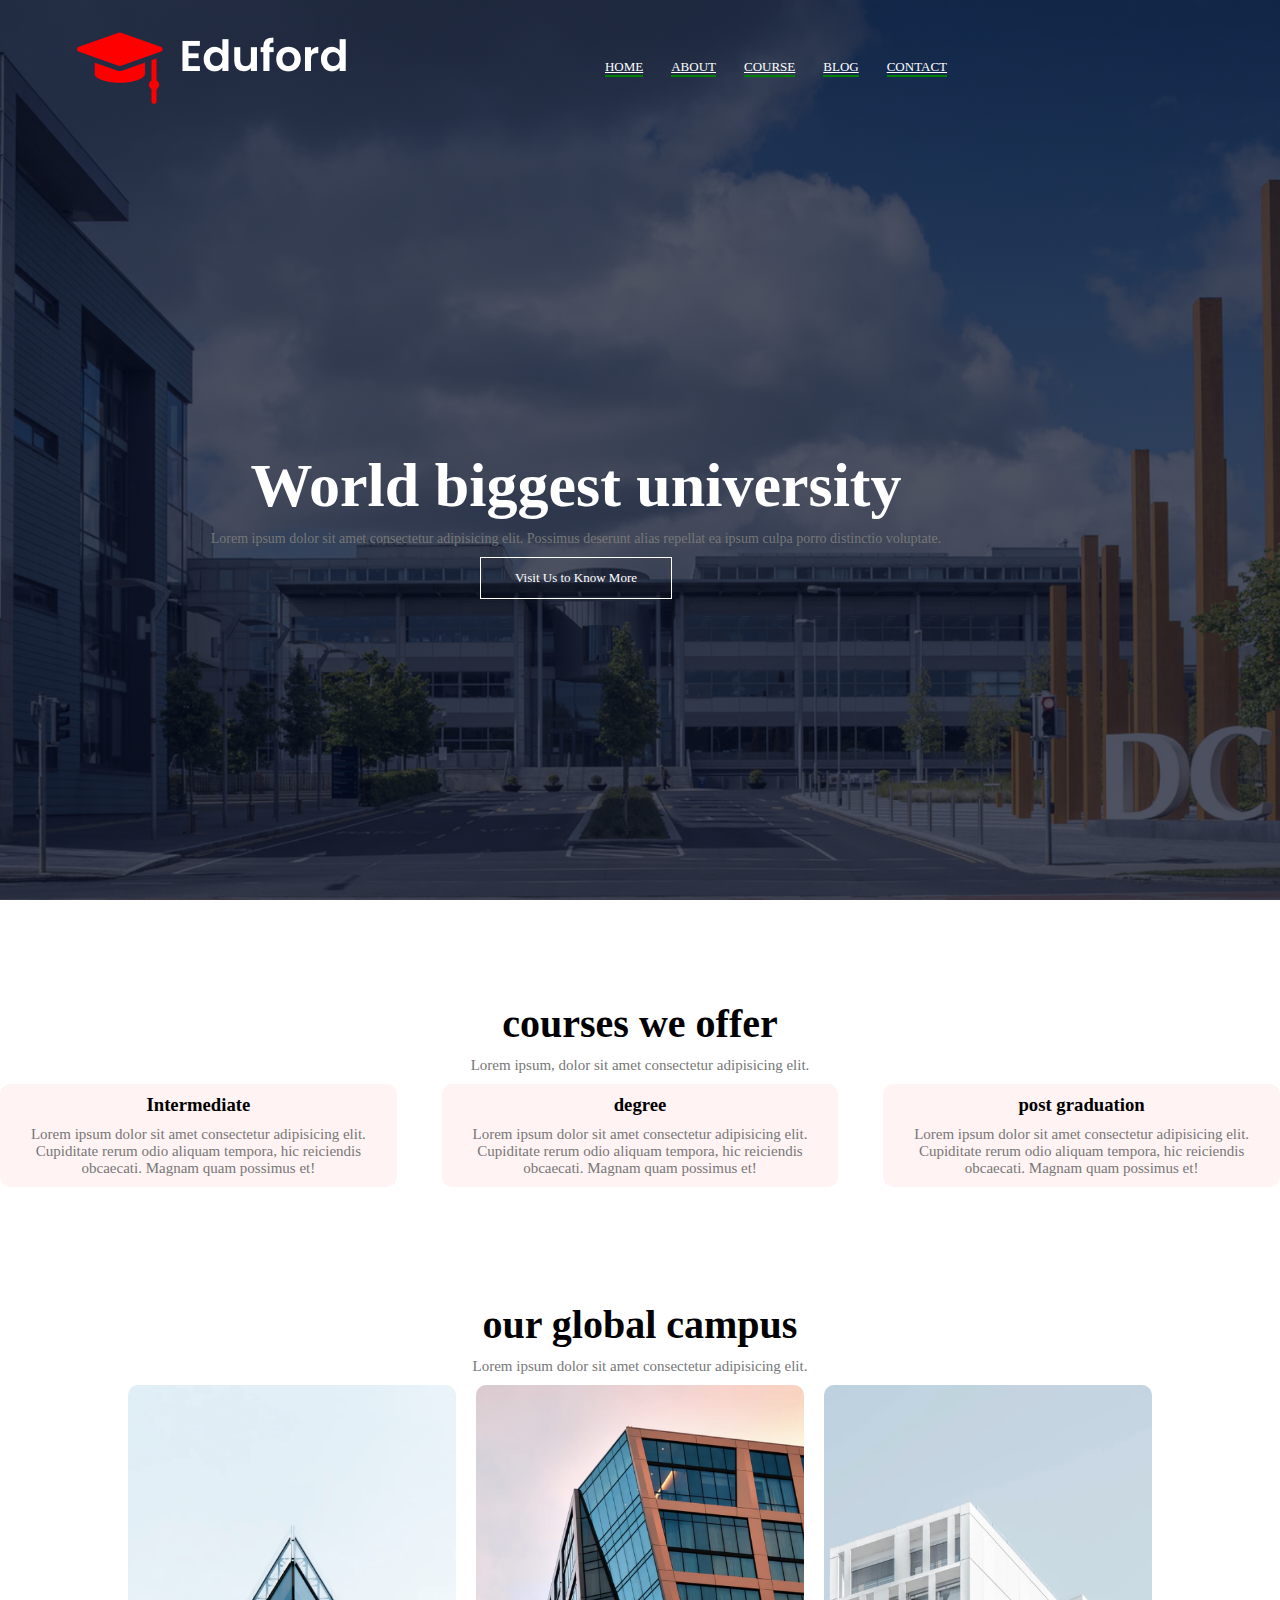
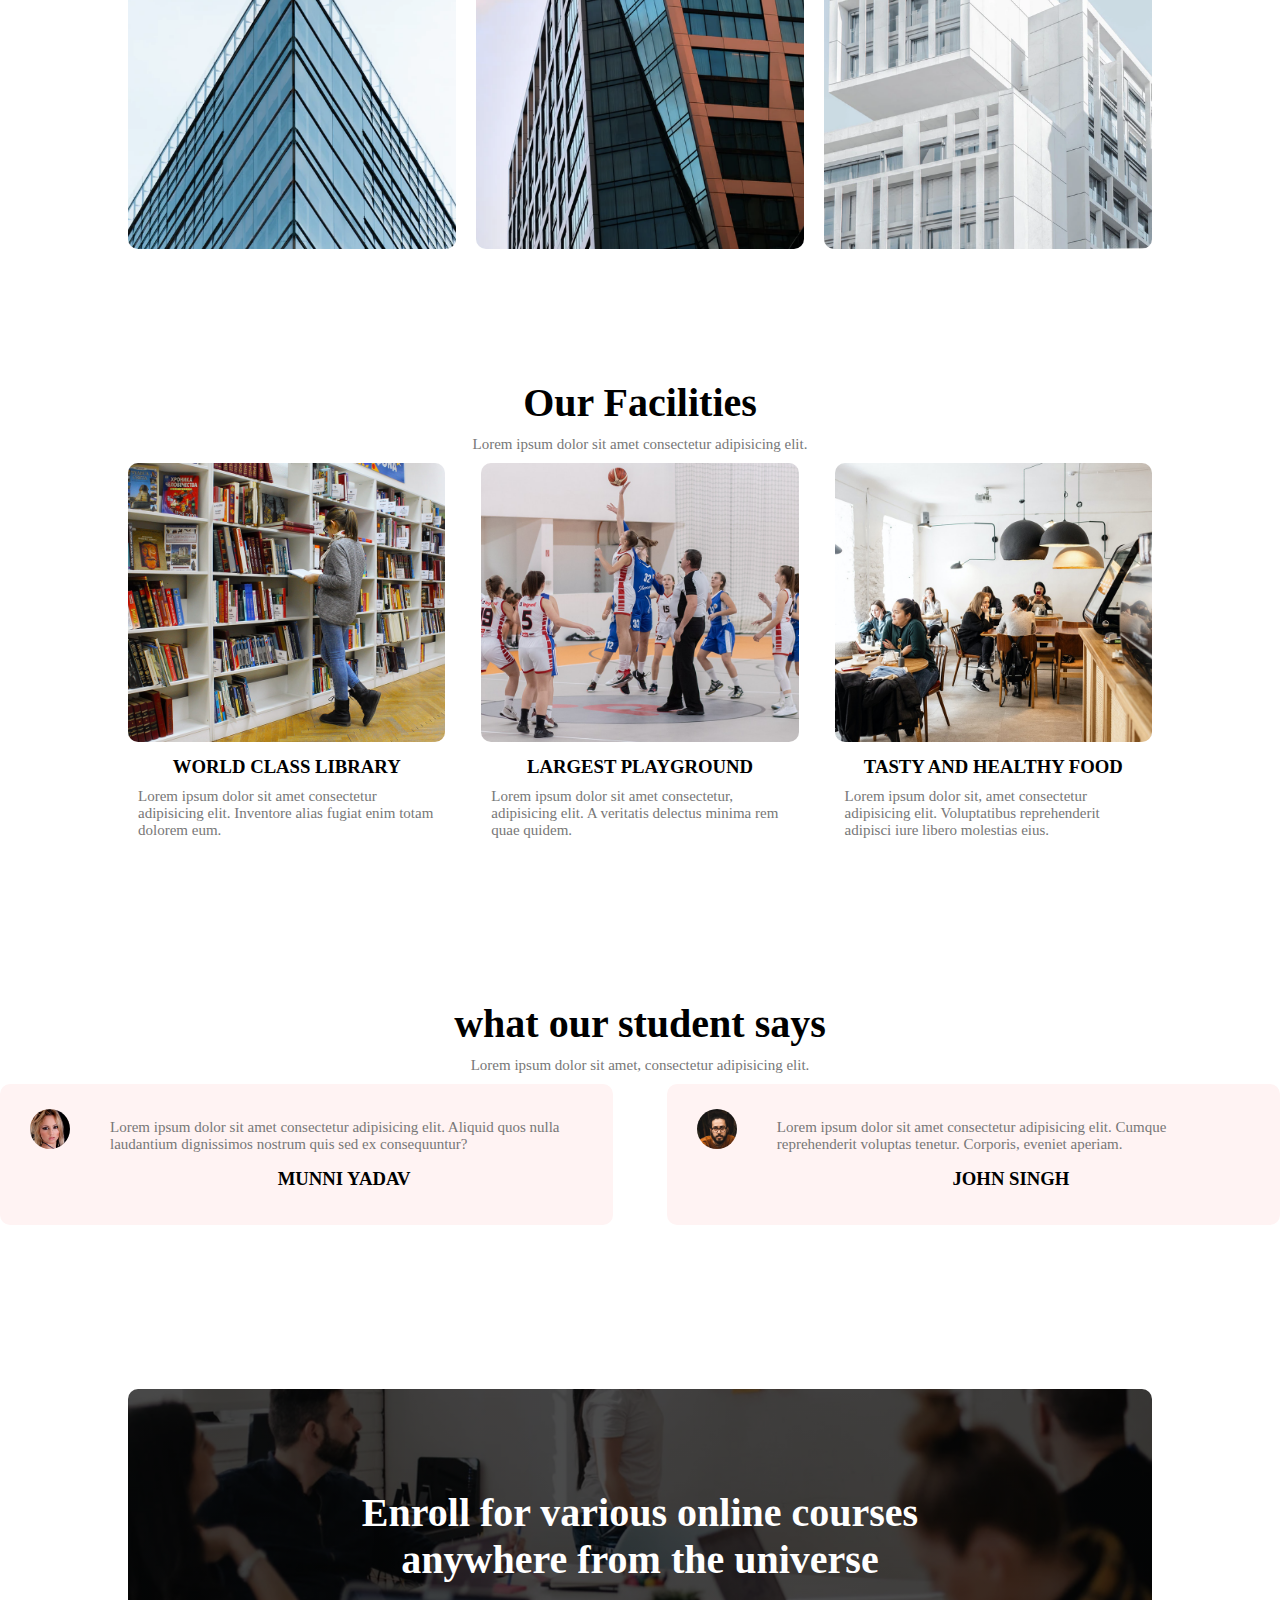
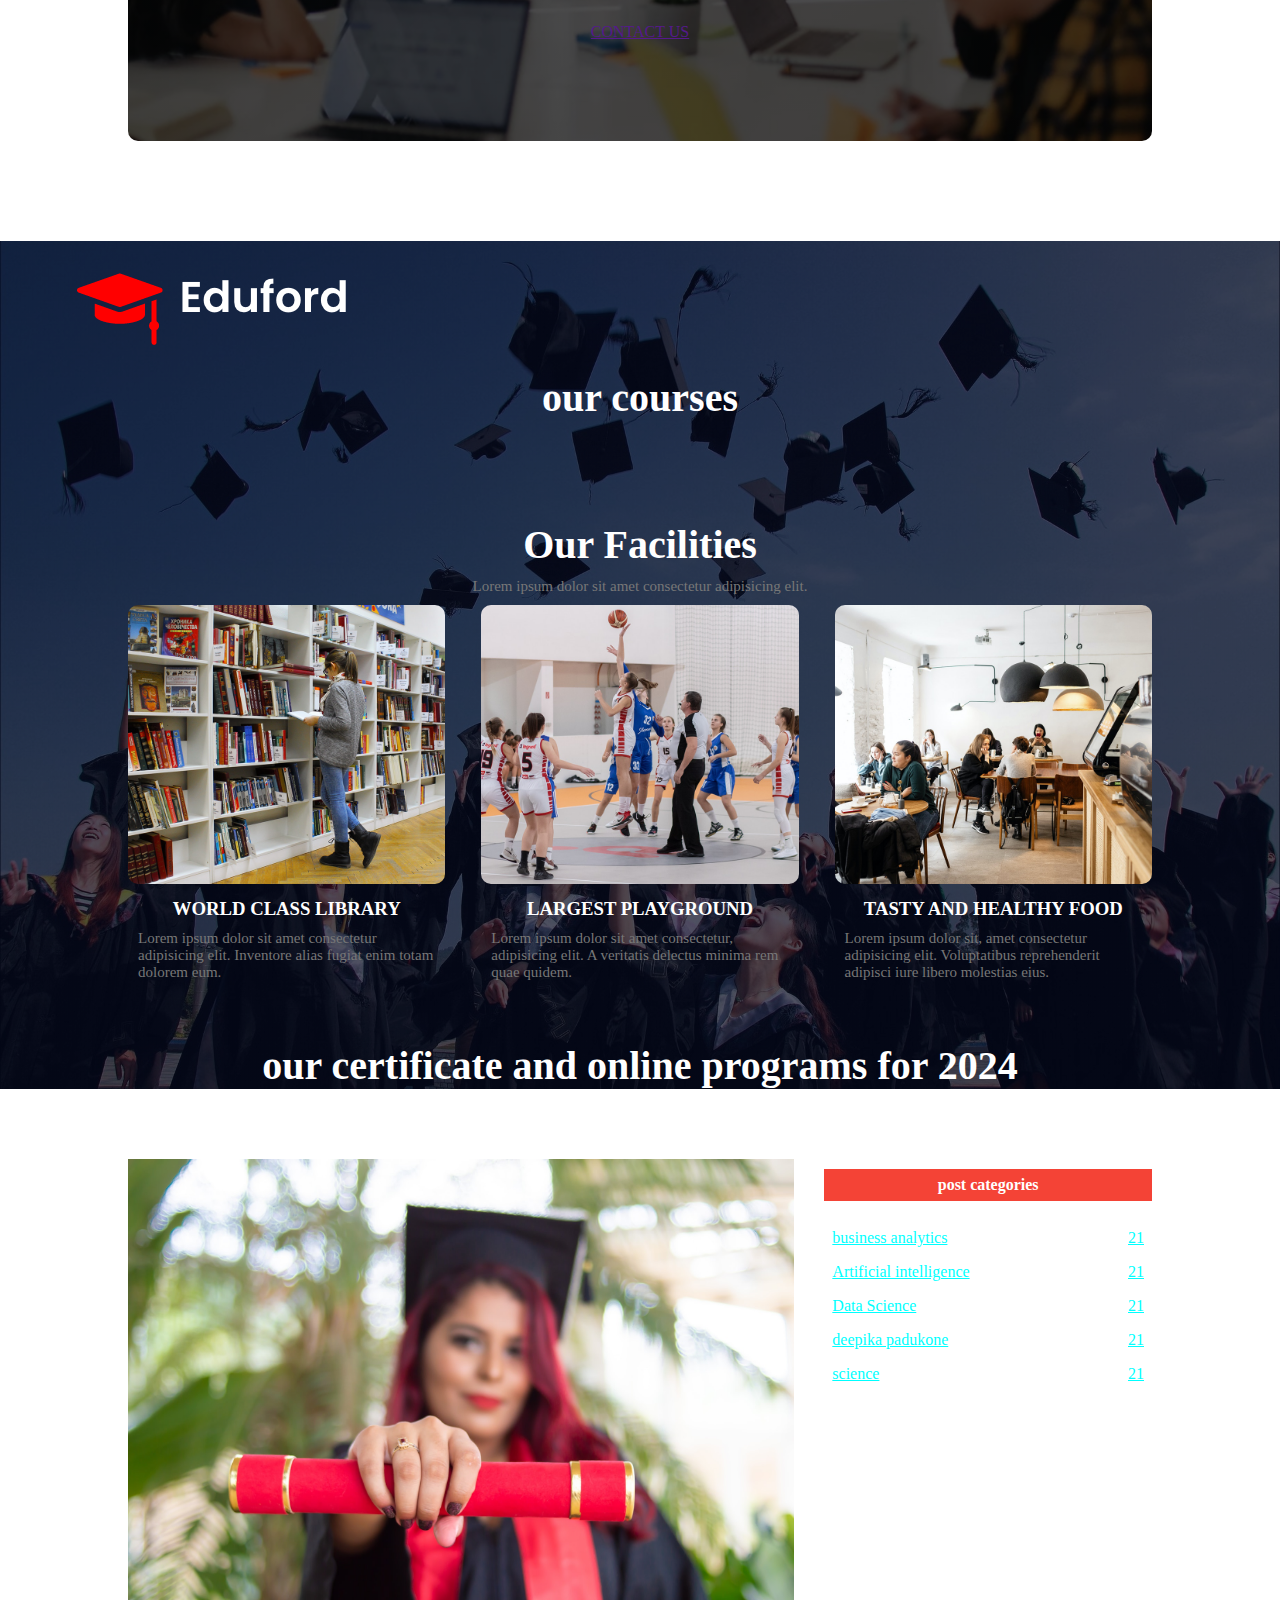
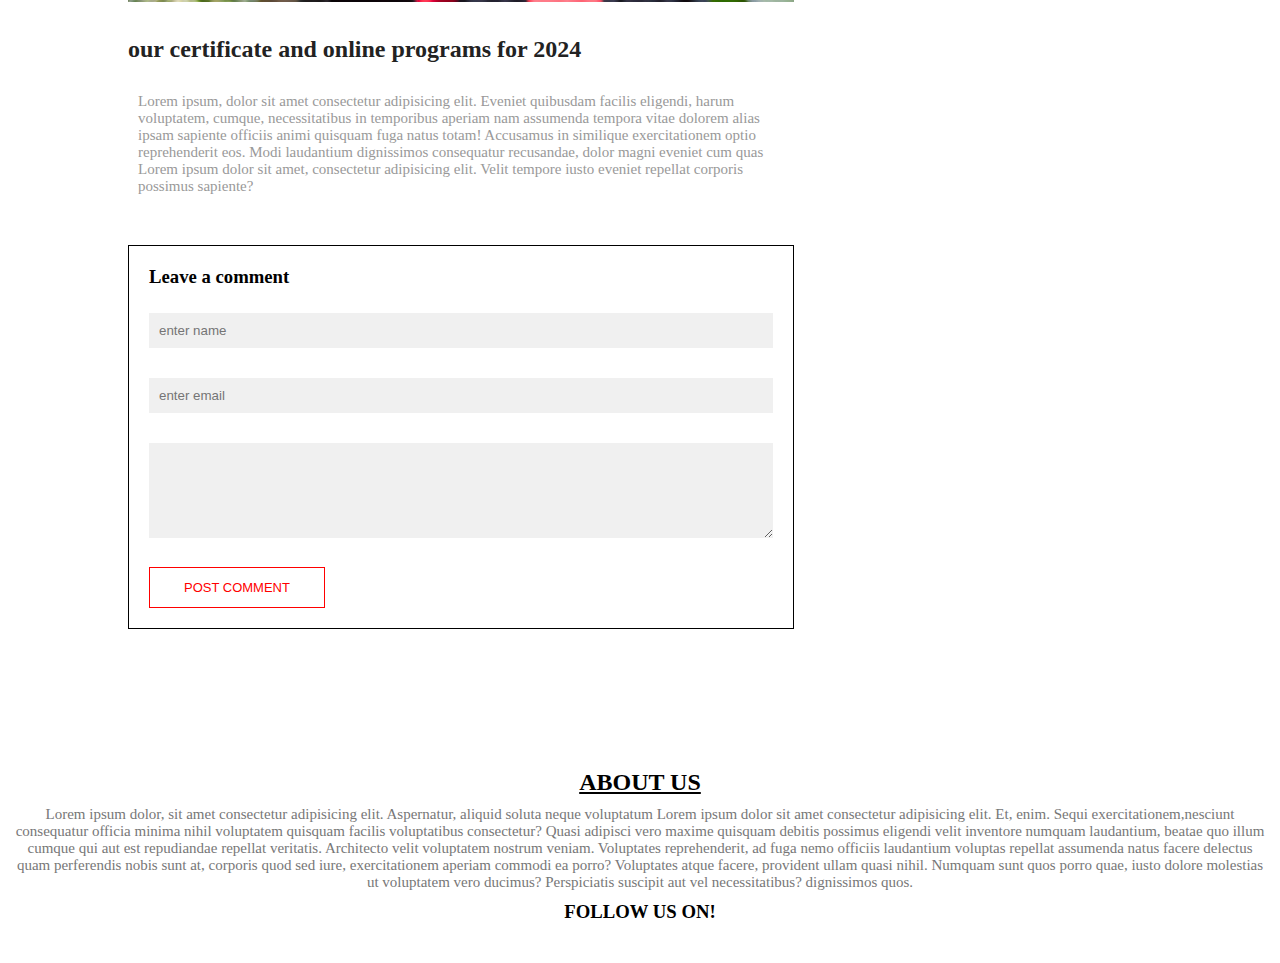
<file: index.html>
<!DOCTYPE html>
<html lang="en">
<head>
    <meta charset="UTF-8">
    <meta name="viewport" content="width=device-width, initial-scale=1.0">
    <title>Document</title>
    <link rel="stylesheet" href="project2.css">
    <link rel="stylesheet" href="https://cdnjs.cloudflare.com/ajax/libs/font-awesome/6.6.0/css/all.min.css" integrity="sha512-Kc323vGBEqzTmouAECnVceyQqyqdsSiqLQISBL29aUW4U/M7pSPA/gEUZQqv1cwx4OnYxTxve5UMg5GT6L4JJg==" crossorigin="anonymous" referrerpolicy="no-referrer" />
</head>
<body>
    <section class="header">
        <nav>
            <a href="project2.html"><img src="imagess/logo.png" alt=""></div></a>
            <div class="nav-links" id="navLinks">
                <i class="fa-solid fa-xmark" onclick="hideMenu()"></i>
                <ul>
                    <li><a href="#">HOME</a></li>
                    <li><a href="about.html">ABOUT</a></li>
                    <li><a href="source1.html">COURSE</a></li>
                    <li><a href="blog.html">BLOG</a></li>
                    <li><a href="#">CONTACT</a></li>
                </ul>
            </div>
            <i class="fa-solid fa-bars" onclick="showMenu()"></i>
        </nav>
    <div class="text-box">
        <h1>World biggest university</h1>
        <p>Lorem ipsum dolor sit amet consectetur adipisicing elit.
            Possimus deserunt alias repellat ea ipsum
            culpa porro distinctio voluptate.</p>
        <a href=""class='hero-btn'>Visit Us to Know More</a>
    </div>
        
    </section>

    <section class="course">
        <h1>courses we offer</h1>
        <p>Lorem ipsum, dolor sit amet consectetur adipisicing elit.</p>

        <div class="row">
            <div class="course-col">
                <h3>Intermediate</h3>
                <p>Lorem ipsum dolor sit amet consectetur adipisicing elit.
                     Cupiditate rerum odio
                     aliquam tempora, hic reiciendis obcaecati.
                    Magnam quam possimus et!</p>
            </div>

             <div class="course-col">
                <h3>degree</h3>
                <p>Lorem ipsum dolor sit amet consectetur adipisicing elit.
                     Cupiditate rerum odio
                     aliquam tempora, hic reiciendis obcaecati.
                    Magnam quam possimus et!</p>
            </div>

            <div class="course-col">
                <h3>post graduation</h3>
                <p>Lorem ipsum dolor sit amet consectetur adipisicing elit.
                     Cupiditate rerum odio
                     aliquam tempora, hic reiciendis obcaecati.
                    Magnam quam possimus et!</p>
            </div>
        </div>
    </section>

    <section class="campus">
        <h1>our global campus</h1>
        <p>Lorem ipsum dolor sit amet consectetur adipisicing elit.</p>

        <div class="row">
            <div class="campus-col">
                <img src="imagess/london.png">
                <div class="layer">
                    
                </div>
            </div>
            <div class="campus-col">
                <img src="imagess/newyork.png">
                <div class="layer">
                    
                </div>
            </div>
            <div class="campus-col">
                <img src="imagess/washington.png">
                <div class="layer">
                    
                </div>
            </div>
        </div>

        
    </section>

    <section>

        <div class="facilities">
            <h1>Our Facilities</h1>
            <p>Lorem ipsum dolor sit amet consectetur adipisicing elit.</p>
            <div class="row">
                <div class="facilities-col">
                    <img src="imagess/library.png">
                    <h3>WORLD CLASS LIBRARY</h3>
                    <p>Lorem ipsum dolor sit amet consectetur adipisicing elit.
                        Inventore alias fugiat enim totam dolorem eum.</p>
                    
                </div>
                <div class="facilities-col">
                    <img src="imagess/basketball.png">
                    <h3>LARGEST PLAYGROUND</h3>
                    <p>Lorem ipsum dolor sit amet consectetur, adipisicing elit.
                        A veritatis delectus minima rem quae quidem.</p>
                </div>
                <div class="facilities-col">
                    <img src="imagess/cafeteria.png">
                    <h3>TASTY AND HEALTHY FOOD</h3>
                    <p>Lorem ipsum dolor sit, amet consectetur adipisicing elit.
                        Voluptatibus reprehenderit adipisci iure libero molestias eius.</p>
                </div>
            </div>
        </div>
    </section>

    <section>
        <div class="testimonials">
            <h1>what our student says</h1>
            <p>Lorem ipsum dolor sit amet, consectetur adipisicing elit.</p>
            <div class="row">
                <div class="testimonial-col">
                    <img src="imagess/user1.jpg">
                    <div>
                        <p>Lorem ipsum dolor sit amet consectetur adipisicing elit.
                             Aliquid quos nulla laudantium dignissimos
                            nostrum quis sed ex consequuntur?</p>
                            <h3>MUNNI YADAV</h3>
                            <i class="fa-solid fa-star"></i>
                            <i class="fa-solid fa-star"></i>
                            <i class="fa-solid fa-star"></i>
                            <i class="fa-solid fa-star"></i>
                            <i class="fa-solid fa-star-o"></i>

                    </div>
                </div>
                <div class="testimonial-col">
                    <img src="imagess/user2.jpg">
                    <div>
                        <p>Lorem ipsum dolor sit amet consectetur adipisicing elit.
                           Cumque reprehenderit voluptas tenetur.
                           Corporis, eveniet aperiam.</p>
                           <h3>JOHN SINGH</h3>
                           <i class="fa-solid fa-star"></i>
                           <i class="fa-solid fa-star"></i>
                           <i class="fa-solid fa-star"></i>
                           <i class="fa-solid fa-star"></i>
                           <i class="fa-solid fa-star-half-o"></i>
                    </div>
                </div>
            </div>
        </div>
    </section>

    <section class="cta">
        <h1>Enroll for various online courses <br> anywhere from the universe</h1>
        <a href="">CONTACT US</a>
    </section>

     <section class="sub-header">
        <nav>
            <a href="project2.html"><img src="imagess/logo.png" alt=""></div></a>
            <div class="nav-links" id="navLinks">
                <i class="fa-solid fa-xmark" onclick="hideMenu()"></i>
               
            </div>
            <i class="fa-solid fa-bars" onclick="showMenu()"></i>
        </nav>


        <h1>our courses</h1>


        
        
    <section>

        <div class="facilities">
            <h1>Our Facilities</h1>
            <p>Lorem ipsum dolor sit amet consectetur adipisicing elit.</p>
            <div class="row">
                <div class="facilities-col">
                    <img src="imagess/library.png">
                    <h3>WORLD CLASS LIBRARY</h3>
                    <p>Lorem ipsum dolor sit amet consectetur adipisicing elit.
                        Inventore alias fugiat enim totam dolorem eum.</p>
                    
                </div>
                <div class="facilities-col">
                    <img src="imagess/basketball.png">
                    <h3>LARGEST PLAYGROUND</h3>
                    <p>Lorem ipsum dolor sit amet consectetur, adipisicing elit.
                        A veritatis delectus minima rem quae quidem.</p>
                </div>
                <div class="facilities-col">
                    <img src="imagess/cafeteria.png">
                    <h3>TASTY AND HEALTHY FOOD</h3>
                    <p>Lorem ipsum dolor sit, amet consectetur adipisicing elit.
                        Voluptatibus reprehenderit adipisci iure libero molestias eius.</p>
                </div>
            </div>
        </div>
    </section>

     <i class="fa-solid fa-bars" onclick="showMenu()"></i>
        </nav>


        <h1>our certificate and online programs for 2024</h1>
    </section>

    <section class="blog-content">
        <div class="row">
            <div class="blog-left">
                <img src="imagess/certificate.jpg">
                <h2>our certificate and online programs for 2024</h2>
                <p>Lorem ipsum,
                    dolor sit amet consectetur adipisicing elit.
                    Eveniet quibusdam facilis eligendi, harum voluptatem, cumque,
                    necessitatibus in temporibus aperiam nam assumenda tempora vitae
                    dolorem alias ipsam sapiente officiis animi quisquam fuga natus
                    totam! Accusamus in similique exercitationem optio reprehenderit eos.
                    Modi laudantium dignissimos consequatur recusandae, dolor magni eveniet cum quas
                    Lorem ipsum dolor sit amet, consectetur adipisicing elit.
                    Velit tempore iusto eveniet repellat corporis possimus sapiente?
                </p>

                <div class="comment-box">
                    <h3>Leave a comment</h3>
                    <form class="comment-form">
                        <input type="text" placeholder="enter name">
                        <input type="email"placeholder="enter email">
                        <textarea rows="5" placeholder="your comment">

                        </textarea>
                        <button type="submit" class="hero-btn red-btn">POST COMMENT</button>
                    </form>
                </div>
            </div>
            <div class="blog-right">
                <h3>post categories</h3>
                <div>
                    <span>business analytics</span>
                    <span>21</span>
                </div>

                <div>
                    <span>Artificial intelligence</span>
                    <span>21</span>
                </div>

                <div>
                    <span>Data Science</span>
                    <span>21</span>
                </div>

                <div>
                    <span>deepika padukone</span>
                    <span>21</span>
                </div>

                <div>
                    <span>science</span>
                    <span>21</span>
                </div>
            </div>
        </div>
    </section>

        
        
        
    

    


        
    

    <section class="footer">
        <h2>ABOUT US</h2>
        <p>Lorem ipsum dolor, sit amet consectetur adipisicing elit.
             Aspernatur, aliquid soluta neque voluptatum
            Lorem ipsum dolor sit amet consectetur adipisicing elit.
            Et, enim. Sequi exercitationem,nesciunt consequatur officia 
            minima nihil voluptatem quisquam facilis voluptatibus consectetur?
             Quasi adipisci vero maxime quisquam debitis possimus eligendi velit inventore numquam laudantium, 
             beatae quo illum cumque qui aut est repudiandae repellat veritatis.
             Architecto velit voluptatem nostrum veniam.
             Voluptates reprehenderit, ad fuga nemo officiis laudantium voluptas 
             repellat assumenda natus facere delectus quam perferendis nobis sunt at,
             corporis quod sed iure, exercitationem aperiam commodi ea porro?
             Voluptates atque facere, provident ullam quasi nihil. Numquam sunt quos porro quae, 
             iusto dolore molestias ut voluptatem vero ducimus? Perspiciatis suscipit aut vel necessitatibus?
            dignissimos quos.</p>
            <h3>FOLLOW US ON!</h3>
            <div class="icons">
                <i class="fa-brands fa-square-facebook"></i>
                <i class="fa-brands fa-x-twitter"></i>
                <i class="fa-brands fa-instagram"></i>
                <i class="fa-brands fa-linkedin"></i>
            </div>
    </section>
    
    
</body>
</html>
</file>
<file: project2.css>
* {
  margin: 0;
  padding: 0;
}
.header {
  height: 100vh;
  width: 100%;
  background-image: linear-gradient(rgba(4, 9, 30, 0.7), rgba(4, 9, 30, 0.7)),
    url("imagess/banner.png");
  background-position: center;
  background-size: cover;
  position: relative;
}
nav {
  display: flex;
  padding: 2% 6%;
  justify-content: space-between;
  align-items: center;
}
.nav-links ul li {
  list-style: none;
  display: inline-block;
  padding: 8px 12px;
  position: relative;
}
.nav-links ul li a {
  color: white;
  font-size: 13px;
  /*text-decoration:none;*/
}
.nav-links ul li a::after {
  content: "";
  width: 100%;
  height: 2px;
  background: green;
  display: block;
  transition-property: all;
  transition-duration: 0.5s;
  /*text-decoration:underline;
    text-decoration-color: aquamarine;
    transition-property:all;
    transition-duration:0.5s;*/
}
.nav-links ul li a:hover::after {
  width: 100%;
  background: red;
}
.text-box {
  width: 90%;
  color: #fff;
  position: absolute;
  top: 50%;
  bottom: 50%;
  text-align: center;
}
.text-box h1 {
  font-size: 62px;
}
.text-box p {
  font-size: 14px;
}
.hero-btn {
  display: inline-block;
  text-decoration: none;
  color: #fff;
  border: 1px solid #fff;
  padding: 12px 34px;
  font-size: 13px;
  background-color: transparent;
  position: relative;
  cursor: pointer;
}
.hero-btn:hover {
  border: 1px solid orange;
  background-color: orange;
  transition-duration: 1s;
}

nav .fa {
  display: none;
}

@media (max-width: 700px) {
  .text-box h1 {
    font-size: 20px;
  }
  .nav-links ul li {
    display: block;
  }
  .nav-links {
    position: absolute;
    background-color: orange;
    height: 100vh;
    width: 200px;
    top: 0;
    right: -200px;
    text-align: left;
    z-index: 2;
    transition: 1s;
  }
  nav .fa {
    display: block;
    color: #fff;
    margin: 10px;
    font-size: 22px;
    cursor: pointer;
  }
  .nav-links ul {
    padding: 30px;
  }
}
.course {
  margin: auto;
  text-align: center;
  padding-top: 100px;
}
h1 {
  font-size: 40px;
  font-weight: 600px;
}
p {
  color: #777;
  font-size: 15px;
  font-weight: 300;
  margin: 10px;
}
.row {
  margin-top: 10px;
  display: flex;
  justify-content: space-between;
}
.course-col {
  flex-basis: 31%;
  background-color: #fff3f3;
  border-radius: 10px;
  margin-bottom: 5%;
  box-sizing: border-box;
}
h3 {
  text-align: center;
  font-weight: 600px;
  margin: 10px 0px;
}
.course-col:hover {
  box-shadow: 0px 0px 20px black;
}
@media (max-width: 700px) {
  .row {
    flex-direction: column;
  }
}
.campus {
  margin: auto;
  width: 80%;
  text-align: center;
  margin-top: 50px;
}
.campus-col {
  display: flex;
  flex-basis: 32%;
  border-radius: 10px;
  margin-bottom: 30px;
  overflow: hidden;
}
.campus-col img {
  width: 100%;
}
.layer {
  background: transparent;
  height: 100%;
  width: 100%;
  position: absolute;
  top: 0;
  left: 0;
  transition-duration: 0.5s;
}
/*.campus-column layer:hover{
    background:rgba(226,0,0,0.7);

}
.campus-column layer h3{
    width:100%;
    font-weight:500;
    color:#fff;
    font-size:26px;
    transform:translateX(-50%);
    position:50%;
}*/
.facilities {
  width: 80%;
  margin: auto;
  text-align: center;
  padding-top: 100px;
}
.facilities-col {
  flex-basis: 31%;
  border-radius: 10%;
  margin-bottom: 5%;
  text-align: left;
}

.facilities-col img {
  width: 100%;
  border-radius: 10px;
}
.testimonials {
  width: 100%;
  margin: auto;
  padding-top: 100px;
  text-align: center;
}
.testimonial-col {
  flex-basis: 44%;
  border-radius: 10px;
  margin-bottom: 5%;
  text-align: left;
  background: #fff3f3;
  padding: 25px;
  cursor: pointer;
  display: flex;
}
.testimonial-col img {
  height: 40px;
  margin-left: 5px;
  margin-right: 30px;
  border-radius: 50%;
}
.testimonial-col p {
  padding: 0;
}
.testimonial-col h3 {
  margin-top: 15px;
}
.testimonial-col .fa {
  color: #f44336;
}
@media (max-width: 700px) {
  .testimonial col img {
    margin-left: 0px;
    margin-right: 15px;
  }
}

.cta {
  margin: 100px auto;
  width: 80%;
  background-image: linear-gradient(rgba(0, 0, 0, 0.7), rgba(0, 0, 0, 0.7)),
    url(imagess/banner2.jpg);
  background-position: center;
  background-size: cover;
  border-radius: 10px;
  text-align: center;
  padding: 100px 0;
}
.cta h1 {
  color: #fff;
  margin-bottom: 40px;
  padding: 0;
}
@media (max-width: 700px) {
  .cta h1 {
    font-size: 24px;
  }
}

.footer {
  width: 100%;
  text-align: center;
  padding: 30px 0;
}
.footer h4 {
  margin-bottom: 25px;
  margin-top: 20px;
  font-weight: 600;
}

/* ABOUT US PAGE */
.sub-header {
  width: 100%;
  background-image: linear-gradient(rgba(4, 9, 30, 0.7), rgba(4, 9, 30, 0.7)),
    url(imagess/background.jpg);
  background-position: center;
  background-size: cover;
  text-align: center;
  color: white;
}

.about-us {
  width: 80%;
  margin: auto;
  padding-top: 80px;
  padding-bottom: 50px;
}
.about-col {
  flex-basis: 48%;
  padding: 30px 2px;
}
.about-col img {
  width: 100%;
  height: 100%;
}
.red-btn {
  border: 1px solid red;
  background: transparent;
  color: red;
}
.blog-content {
  width: 80%;
  margin: auto;
  padding: 60px 0;
}
.blog-left {
  flex-basis: 65%;
}
.blog-left img {
  width: 100%;
}
.blog-left h2 {
  color: #222;
  font-weight: 600;
  margin: 30px 0;
}
.blog-left p {
  color: #999;
  padding: 0;
}
.blog-right {
  flex-basis: 32%;
}
.blog-right h3 {
  background: #f44336;
  color: #fff;
  padding: 7px 0;
  font-size: 16px;
  margin-bottom: 20px;
}
.blog-right div {
  display: flex;
  align-items: center;
  justify-content: space-between;
  color: aqua;
  padding: 8px;
  box-sizing: border-box;
  font-weight: 40px;
  text-decoration: underline;
}
.comment-box {
  border: 1px solid black;
  margin: 50px 0;
  padding: 10px 20px;
}
.comment-box h3 {
  text-align: left;
}
.comment-form input,
.comment-form textarea {
  width: 100%;
  padding: 10px;
  margin: 15px 0;
  box-sizing: border-box;
  border: none;
  outline: none;
  background: #f0f0f0;
}
.comment-form button {
  margin: 10px 0;
}
.footer h2{
  text-decoration:underline;

}
.footer{
  color:black;
}


@media (max-width: 425px) {
  .text-box {
    display: flex;
    flex-direction: column;
    justify-content: center;
    align-items: center;
    gap: 20px;
    top: 70%;
  }
}
</file>
